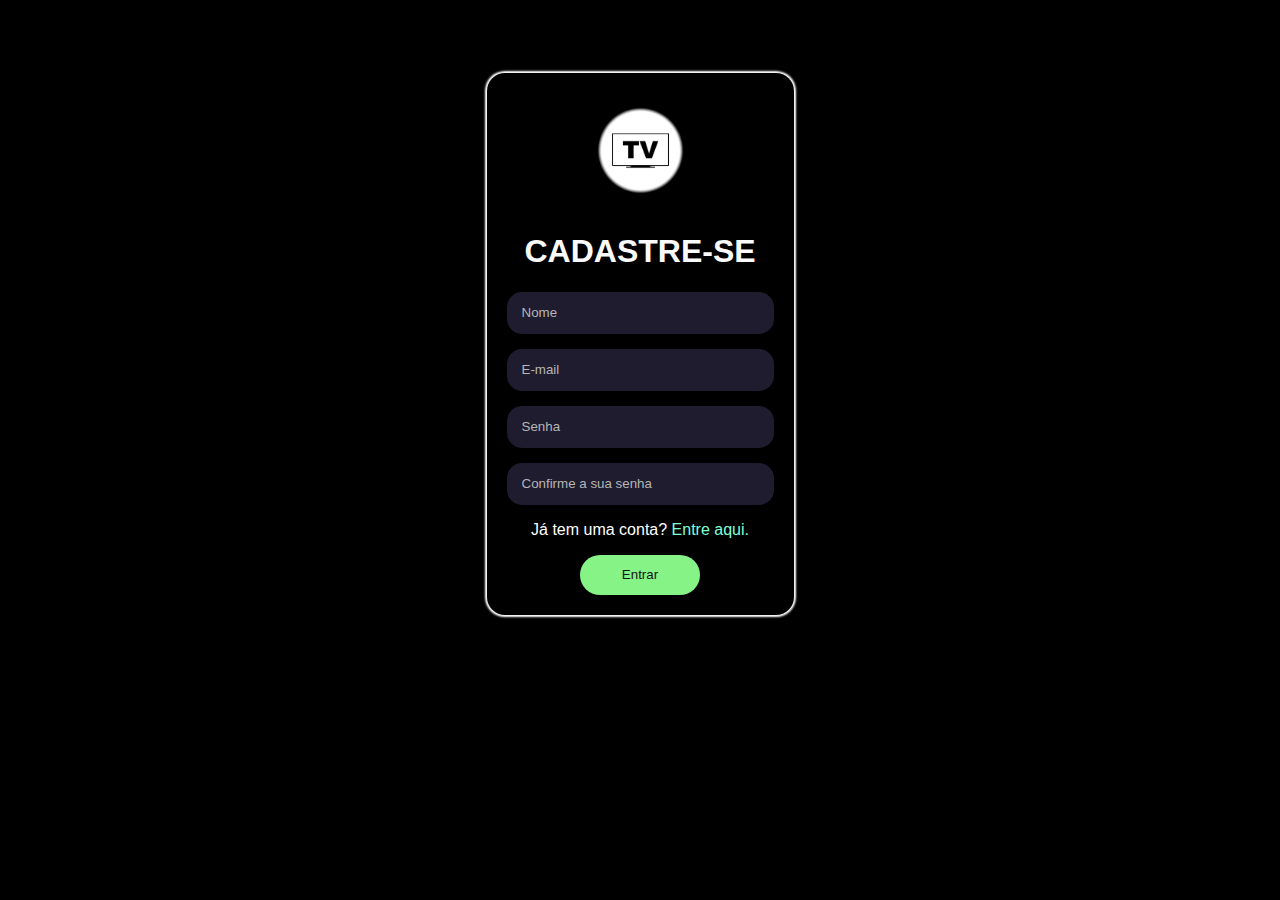
<file: paginas/cadastro.html>
<!DOCTYPE html>
<html lang="en">
<head>
    <meta charset="UTF-8">
    <meta name="viewport" content="width=device-width, initial-scale=1.0">
    <link rel="stylesheet" href="../css/login.css">
    <title>Cadastro | Séries - Filmes</title>
</head>
<body>
    
<body>

    <div id="login">

        <div class="caixa">
            
            <img src="../img/logo.jpg" alt="">
            <h1>CADASTRE-SE</h1>

            <div class="name">
                <input type="text" placeholder="Nome">
            </div>

            <div class="email">
                <input type="email" placeholder="E-mail">
            </div>

            <div class="senha">
                <input type="text" placeholder="Senha">
            </div>

            <div class="senha">
                <input type="text" placeholder="Confirme a sua senha">
            </div>

            <div class="entrar">
                <p>Já tem uma conta? <a href="./login.html">Entre aqui.</a></p>
                <a href="../index.html">
                    <input type="submit" value="Entrar">
                </a>
            </div>

        </div>

    </div>
    
</body>
</html>
</file>
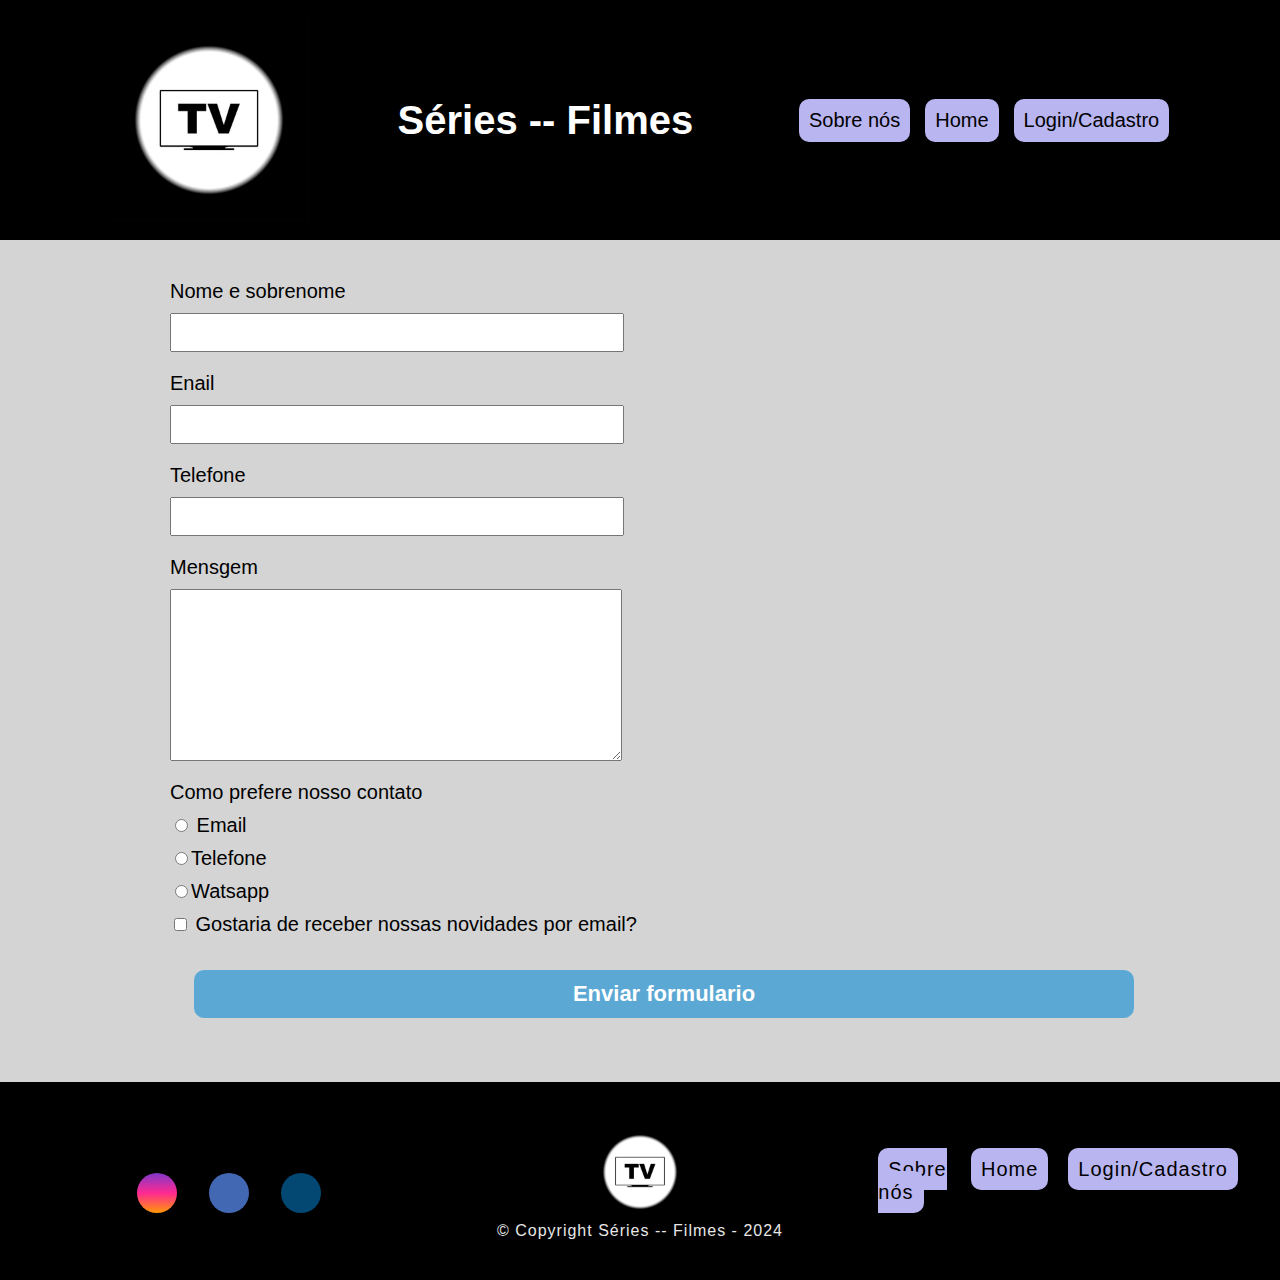
<file: paginas/contato.html>
<!DOCTYPE html>
<html lang="en">
<head>
    <meta charset="UTF-8">
    <meta name="viewport" content="width=device-width, initial-scale=1.0">
    <title>Contato | Séries - Filmes</title>
    <!-- <link rel="stylesheet" href="../css/style.css"> -->
    <link rel="stylesheet" href="../css/contato.css">
    <link rel="stylesheet" href="https://cdnjs.cloudflare.com/ajax/libs/font-awesome/6.4.2/css/all.min.css" integrity="sha512-z3gLpd7yknf1YoNbCzqRKc4qyor8gaKU1qmn+CShxbuBusANI9QpRohGBreCFkKxLhei6S9CQXFEbbKuqLg0DA==" crossorigin="anonymous" referrerpolicy="no-referrer" />
    <style>
        @keyframes rotate360 {
          from {
            transform: rotateY(0deg);
          }
          to {
            transform: rotateY(360deg);
          }
        }
  
        .curved-text {
          color: white;
          display: inline-block;
          animation: rotate360 15s linear infinite;
          transform-origin: center center;
        }
      </style>
</head>
<body>
    <header>

        <img class="logo" src="../img/logo.jpg" alt="logo">

        <h1><span class="curved-text">Séries -- Filmes</span></h1>

        <nav>
          <ul class="menu">
            <li><a href="./sobre.html">Sobre nós</a></li>
            <li><a href="../index.html">Home</a></li>
            <li><a href="./login.html">Login/Cadastro</a></li>
         </ul>
        </nav>
      </header>


      <main>
        <form>
            <label for="nomesobrenome">Nome e sobrenome</label>
            <input type="text" id="nomesobrenome" class="input-padrao">
            <label for="email">Enail</label>
            <input type="text" id="email" class="input-padrao" >
            <label for="telefone">Telefone</label>
            <input type="text" id="telefone" class="input-padrao">
            

            <label for="mensagem">Mensgem</label>
            <textarea name="mensagem" id="mensagem" cols="60" rows="10" class="input-padrao"></textarea>

            <div>
                <p>Como prefere nosso contato</p>
                <label for="radio-email"><input type="radio" name="contato" value="email" id="radio-email"> Email</label>
                

                <label for="radio-telefone"><input type="radio" name="contato" value="radio-telefone" id="radio-telefone">Telefone</label>
                

                <label for="radio-whatsapp"> <input type="radio" name="contato" value="radio-email" id="radio-whatsapp">Watsapp</label>
               
            </div>

            <label class="checkbox"><input type="checkbox"> Gostaria de receber nossas novidades por email?</label>

            <input class="button" type="submit" value="Enviar formulario">

        </form>

    </main>


    <footer>

        <div class="conteiner-footer">
          <div class="footer-contato">
            
             <div class="footer-social_media">
                 <a href="#" class="footer-link" id="instagram">
                     <i class="fa-brands fa-instagram"></i>
                 </a>
                 <a href="#" class="footer-link" id="facebook">
                     <i class="fa-brands fa-facebook"></i>
                 </a>
                 <a href="#" class="footer-link" id="telegram">
                     <i class="fa-brands fa-telegram"></i>
                 </a>
            </div>
          </div>
  
            <div class="logoCopy">
            
                  <img src="../img/logo.jpg">
                  <p class="copyright">&copy; Copyright Séries -- Filmes - 2024</p>
  
            </div>
  
  
            <div class="navBar">
                <nav>
                    <ul class="menuFooter">
                        <li><a href="./paginas/sobre.html">Sobre nós</a></li>
                        <li><a href="../index.html">Home</a></li>
                        <li><a href="./login.html">Login/Cadastro</a></li>
                    </ul>
                </nav>
            </div>
      
        </div>
  
    </footer>

</body>
</html>
</file>
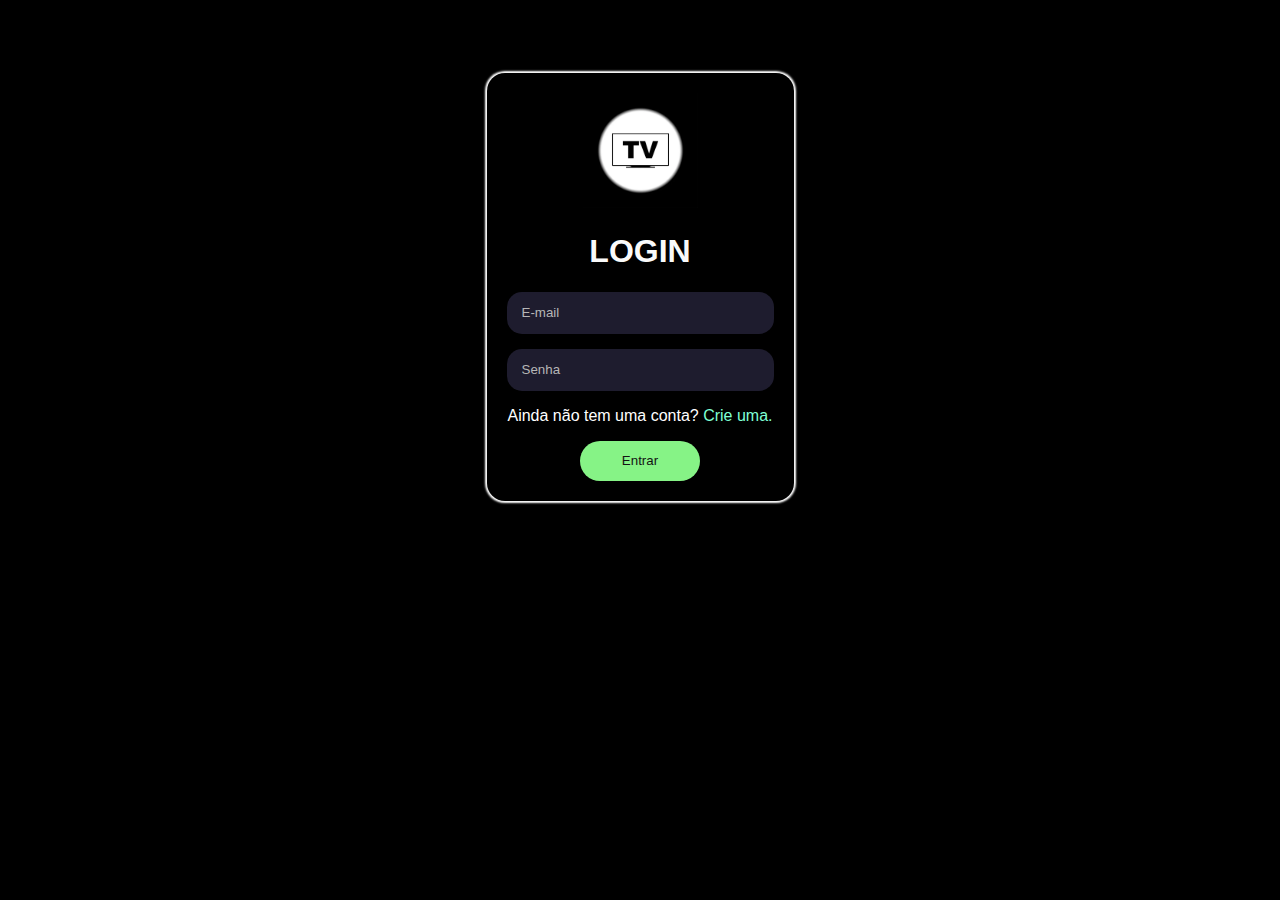
<file: paginas/login.html>
<!DOCTYPE html>
<html lang="en">
<head>
    <meta charset="UTF-8">
    <meta name="viewport" content="width=device-width, initial-scale=1.0">
    <title>Login | Séries - Filmes</title>
    <link rel="stylesheet" href="../css/login.css">
</head>
<body>

    <div id="login">

        <div class="caixa">
            
            <img src="../img/logo.jpg" alt="logo">
            <h1>LOGIN</h1>

            <div class="email">
                <input type="email" placeholder="E-mail">
            </div>

            <div class="senha">
                <input type="text" placeholder="Senha">
            </div>

            <div class="entrar">
                <p>Ainda não tem uma conta? <a href="cadastro.html">Crie uma.</a></p>
                <a href="../index.html">
                <input type="submit" value="Entrar">
                </a>
            </div>

        </div>

    </div>

</body>
</html>
</file>
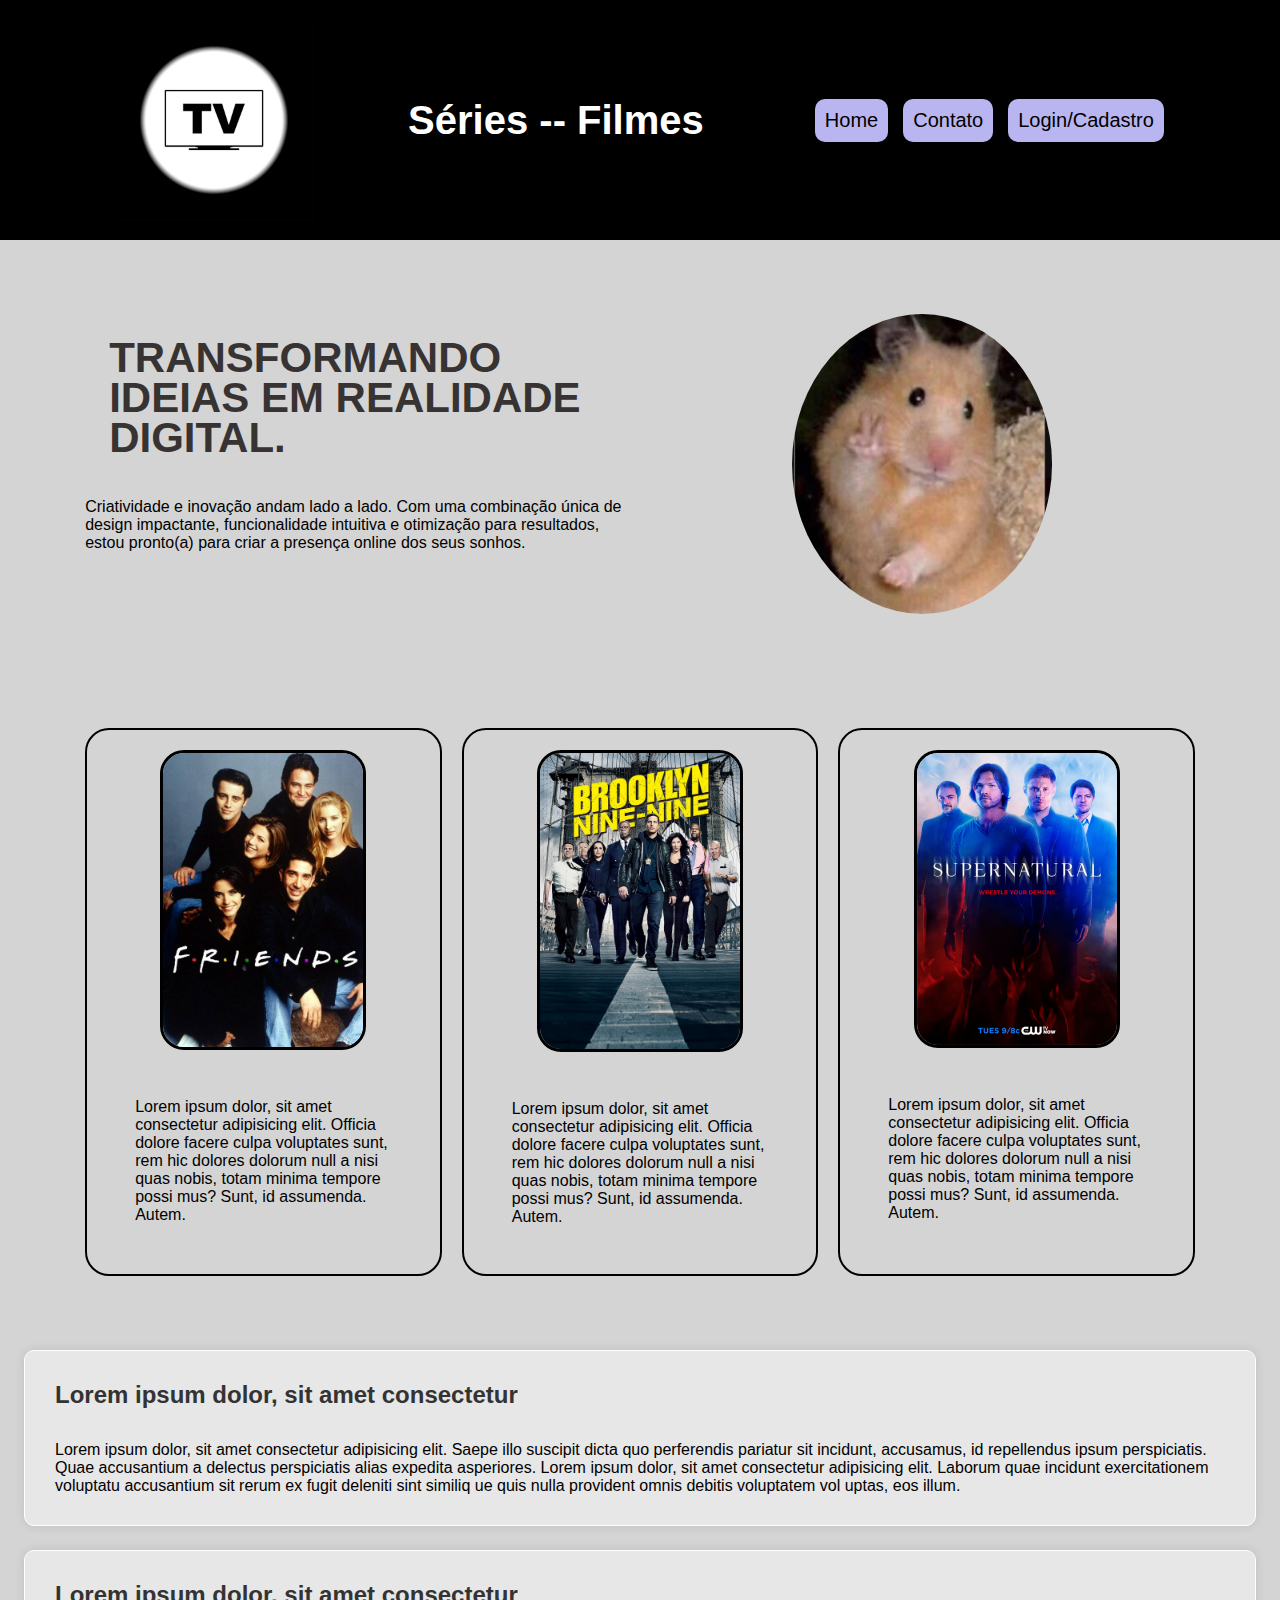
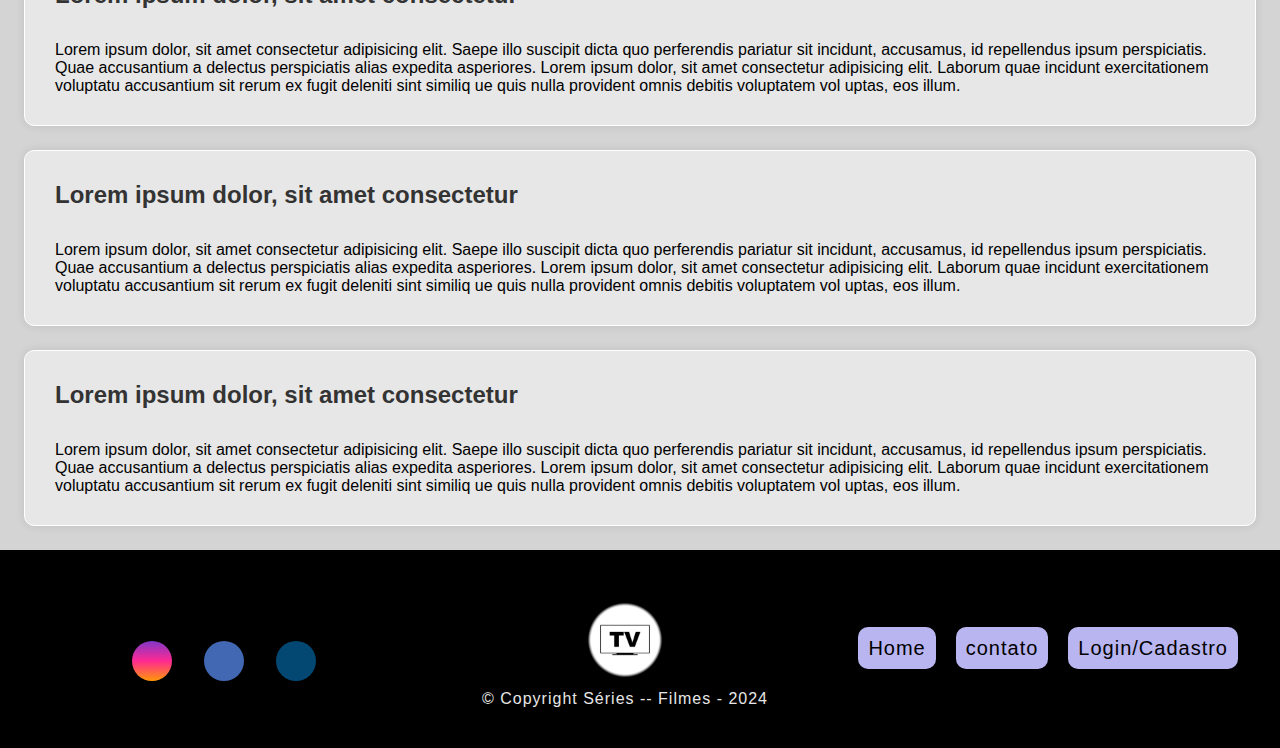
<file: paginas/sobre.html>
<!DOCTYPE html>
<html lang="en">
<head>
    <meta charset="UTF-8">
    <meta name="viewport" content="width=device-width, initial-scale=1.0">
    <link rel="stylesheet" href="../css/sobre.css">
    <link rel="stylesheet" href="https://cdnjs.cloudflare.com/ajax/libs/font-awesome/6.4.2/css/all.min.css" integrity="sha512-z3gLpd7yknf1YoNbCzqRKc4qyor8gaKU1qmn+CShxbuBusANI9QpRohGBreCFkKxLhei6S9CQXFEbbKuqLg0DA==" crossorigin="anonymous" referrerpolicy="no-referrer" />
    <title>Sobre Nós | Séries - Filmes</title>
    <style>
        @keyframes rotate360 {
          from {
            transform: rotateY(0deg);
          }
          to {
            transform: rotateY(360deg);
          }
        }
  
        .curved-text {
          color: white;
          display: inline-block;
          animation: rotate360 15s linear infinite;
          transform-origin: center center;
        }
    </style>
</head>
<body>
    <header>

        <img class="logo" src="../img/logo.jpg" alt="logo">

        <h1><span class="curved-text">Séries -- Filmes</span></h1>

        <nav>
          <ul class="menu">
            <li><a href="../index.html">Home</a></li>
            <li><a href="./contato.html">Contato</a></li>
            <li><a href="./login.html">Login/Cadastro</a></li>
          </ul>
        </nav>

    </header>

    <main>
        <div class="texto">

            <div class="gridRato">

                <h1>TRANSFORMANDO IDEIAS EM REALIDADE DIGITAL.</h1>
            
                <p>Criatividade e inovação andam lado a lado. Com uma
                 combinação única de design impactante, funcionalidade
                  intuitiva e otimização para resultados, estou pronto(a)
                   para criar a presença online dos seus sonhos.</p>
            </div>

                <img class="imgRato" src="../img/rato.jpg" alt="?????">

        </div>

        <div class="imgs">

            <div>
                <img src="../img/friends.jpg" alt="Friends">
                <p>Lorem ipsum dolor, sit amet consectetur 
                    adipisicing elit. Officia dolore facere culpa
                     voluptates sunt, rem hic dolores dolorum null
                     a nisi quas nobis, totam minima tempore possi
                     mus? Sunt, id assumenda. Autem.</p>

            </div>

            <div>
                <img src="../img/broklin.jpg" alt="Friends">
                <p>Lorem ipsum dolor, sit amet consectetur 
                    adipisicing elit. Officia dolore facere culpa
                     voluptates sunt, rem hic dolores dolorum null
                     a nisi quas nobis, totam minima tempore possi
                     mus? Sunt, id assumenda. Autem.</p>
            </div>

            <div>
                <img src="../img/Supernatural.png" alt="Friends">
                <p>Lorem ipsum dolor, sit amet consectetur 
                    adipisicing elit. Officia dolore facere culpa
                     voluptates sunt, rem hic dolores dolorum null
                     a nisi quas nobis, totam minima tempore possi
                     mus? Sunt, id assumenda. Autem.</p>
            </div>

        </div>

        <section class="abobrinha">

            <div>
                <h4>Lorem ipsum dolor, sit amet consectetur</h4>
                <p>Lorem ipsum dolor, sit amet consectetur
                 adipisicing elit. Saepe illo suscipit dicta
                  quo perferendis pariatur sit incidunt,
                   accusamus, id repellendus ipsum perspiciatis.
                    Quae accusantium a delectus perspiciatis
                     alias expedita asperiores.
                    Lorem ipsum dolor, sit amet consectetur adipisicing
                     elit. Laborum quae incidunt exercitationem voluptatu
                      accusantium sit rerum ex fugit deleniti sint similiq
                      ue quis nulla provident omnis debitis voluptatem vol
                      uptas, eos illum.</p>
            </div>
            <div>
                <h4>Lorem ipsum dolor, sit amet consectetur</h4>
                <p>Lorem ipsum dolor, sit amet consectetur
                    adipisicing elit. Saepe illo suscipit dicta
                     quo perferendis pariatur sit incidunt,
                      accusamus, id repellendus ipsum perspiciatis.
                       Quae accusantium a delectus perspiciatis
                        alias expedita asperiores.
                       Lorem ipsum dolor, sit amet consectetur adipisicing
                        elit. Laborum quae incidunt exercitationem voluptatu
                         accusantium sit rerum ex fugit deleniti sint similiq
                         ue quis nulla provident omnis debitis voluptatem vol
                         uptas, eos illum.</p>
            </div>
            <div>
                <h4>Lorem ipsum dolor, sit amet consectetur</h4>
                <p>Lorem ipsum dolor, sit amet consectetur
                    adipisicing elit. Saepe illo suscipit dicta
                     quo perferendis pariatur sit incidunt,
                      accusamus, id repellendus ipsum perspiciatis.
                       Quae accusantium a delectus perspiciatis
                        alias expedita asperiores.
                       Lorem ipsum dolor, sit amet consectetur adipisicing
                        elit. Laborum quae incidunt exercitationem voluptatu
                         accusantium sit rerum ex fugit deleniti sint similiq
                         ue quis nulla provident omnis debitis voluptatem vol
                         uptas, eos illum.</p>
            </div>
            <div>
                <h4>Lorem ipsum dolor, sit amet consectetur</h4>
                <p>Lorem ipsum dolor, sit amet consectetur
                    adipisicing elit. Saepe illo suscipit dicta
                     quo perferendis pariatur sit incidunt,
                      accusamus, id repellendus ipsum perspiciatis.
                       Quae accusantium a delectus perspiciatis
                        alias expedita asperiores.
                       Lorem ipsum dolor, sit amet consectetur adipisicing
                        elit. Laborum quae incidunt exercitationem voluptatu
                         accusantium sit rerum ex fugit deleniti sint similiq
                         ue quis nulla provident omnis debitis voluptatem vol
                         uptas, eos illum.</p>
            </div>
            
        </section>

    </main>

    <footer>

        <div class="conteiner-footer">
          <div class="footer-contato">
            
             <div class="footer-social_media">
                 <a href="#" class="footer-link" id="instagram">
                     <i class="fa-brands fa-instagram"></i>
                 </a>
                 <a href="#" class="footer-link" id="facebook">
                     <i class="fa-brands fa-facebook"></i>
                 </a>
                 <a href="#" class="footer-link" id="telegram">
                     <i class="fa-brands fa-telegram"></i>
                 </a>
            </div>
          </div>
  
          <div class="logoCopy">
  
                  <img src="../img/logo.jpg">
                  <p class="copyright">&copy; Copyright Séries -- Filmes - 2024</p>
  
          </div>
  
  
          <div class="navBar">
            <nav>
              <ul class="menuFooter">
                <li><a href="../index.html">Home</a></li>
                <li><a href="./contato.html">contato</a></li>
                <li><a href="./login.html">Login/Cadastro</a></li>
             </ul>
            </nav>
          </div>
      
        </div>
  
    </footer>
</body>
</html>
</file>
<file: css/login.css>
body {
    font-family: 'Roboto', sans-serif;
    background-color: #000000;
    color: #fff;
}

a {
    text-decoration: none;
    color: aquamarine;
}

#login {
    text-align: center;
    justify-content: center;
    align-items: center;
    display: flex;
    flex-direction: row;
}

.name input {
    border-radius: 15px;
    border: none;
    width: 250px;
    height: 40px;
    padding-left: 15px;
    background-color: #1e1c2e;
    color: #b6b6b6;
    margin-bottom: 15px;
}

.email input {
    border-radius: 15px;
    border: none;
    width: 250px;
    height: 40px;
    padding-left: 15px;
    background-color: #1e1c2e;
    color: #b6b6b6;
}

.senha input {
    border-radius: 15px;
    border: none;
    width: 250px;
    height: 40px;
    padding-left: 15px;
    background-color: #1e1c2e;
    color: #b6b6b6;
    margin-top: 15px;
}

.entrar input {
    cursor: pointer;
    width: 120px;
    height: 40px;
    border-radius: 20px;
    border: none;
    background-color: rgb(134, 243, 134);
    color: #141414;
}

input::placeholder {
    color: #b6b6b6;
}

h1 {
    color: #FAFAFA;
}

.caixa {
    margin-top: 65px;
    box-shadow: 0px 0px 2px 2px white;
    padding: 20px;
    border-radius: 18px;
}

.caixa img {
    width: 115px;
}

input:focus {
    outline: none;
}
</file>
<file: css/style.css>
body{
  background: linear-gradient(to bottom, #d4d4d4 80%, #d4d4d4 80%);
}

body, ul, li, p {
  margin: 0px;
  padding: 0px;
  list-style: none;
  font-size: 1,2rem;
  font-family: Arial, Helvetica, sans-serif;
}

a {
  text-decoration: none;
  color: white;
  font-size: 20px;
}

header {
  background-color: black;
  font-size: 20px;
  display: flex;
  justify-content: space-evenly;
  flex-wrap: wrap;
  align-items: center;
  padding: 20px;
}

.menu {
  display: flex;
  background-color: #000000;
  border: 2px solid #000000;
  border-radius: 6px;
}

.menu li {
  margin-left: 15px;
}

.menu li a {
  display: block;
  padding: 10px;
  background-color: #000000;
  background: rgb(185, 181, 240);
  border-radius: 10px;
  color: #000000;
}

.logo {
  width: 200px;
}

img {
  max-width: 300px;
  max-height: 400px;
  display: block;
  border: 2px solid black;
  border-radius: 6px;
}

.sectionImg {
  display: grid;
  grid-template-columns: 1fr 1fr;
  grid-template-rows: 1fr 1fr;
  padding: 24px;
  margin: 0 auto;
  max-width: 300px;
  max-height: 600px;
  float: left;
}

.sectionImg img{
  display: block;
  flex-wrap: wrap;
  margin: 0 auto;
}

.sectionImg p {
  display: block;
  flex-wrap: wrap;
  margin: 10px;
}

.sectionImg a {
  display: block;
  flex-wrap: wrap;
  justify-content: center;
  align-items: center;
  text-decoration: none;
  color: black;
  margin-left: 63px;
}

.sectionImg div {
  flex: 1 1 200px;
  margin: 30px;
  float: left;
  
}

.container{
  display: block;
  margin: 0 auto;
  text-align: center;
}

aside div{
  display: grid;
  grid-gap: 30px;
  grid-template-rows: 1fr, 1fr, 1fr, 1fr;
  border: 2px solid black;
  margin-left: 80%;
  margin-right: 80px;
  /* float: right; */
}

.sobreSerie{
  text-align: center;
  justify-content: center;
  padding: 8px;
  margin-top: 20px;
  max-width: 200px;
  height: 360px;
  background-color: #000000;
}

.sobreSerie h4{
  margin: 2px 4px;
  color: #A9F6FF;
}

.sobreSerie p{
  font-size: 11px;
  color: #4F8DFF;
  background-color: #000000;
}

article {
  background-color: #d4d4d4;
}

article div{
  margin: 12px;
  padding: 20px;
  background-color: #e7e7e7;
  border: 1px solid #ffffff;
  border-radius: 10px;
  box-shadow: 0 0 10px rgba(0, 0, 0, 0.1);
}

article h2 {
  margin-top: 0;
  font-size: 24px;
  font-weight: bold;
  color: #333;
}

article p {
  margin-bottom: 20px;
  font-size: 16px;
  color: #666;
}


footer{
  background-color: #000000;
  padding: 20px;
}

.conteiner-footer{
  display: grid;
  letter-spacing: 1px;
  grid-template-columns: 1fr 1fr 1fr;
  gap: 2rem;
  padding: 20px;
  justify-content: center;
  align-items: center;
}

.footer-contato{
  margin: 0 auto;
}

.footer-social_media{
  display: flex;
  flex-wrap: wrap;
  flex: 1 1 100px;
  gap: 2rem;
  margin-top: 1.5rem;
}
  
.footer-link{
  display: flex;
  align-items: center;
  justify-content: center;
  height: 2.5rem;
  width: 2.5rem;
  border-radius: 50%;
}
#instagram{
  background: linear-gradient(#7f37c9, #ff2992, #ff9807);
}
#facebook{
  background-color: #4267b3;
}
#telegram{
  background-color:  #024873;
}

.logoCopy{
  display: flex;
  flex-direction: column;
  justify-content: center;
  align-items: center;
}

.logoCopy > img{
  width: 100px;
  height: 100px;
  margin: 0 auto;
}

.copyright{
  color: #e7e7e7;
  font-size: 16px;
}


.navBar {
  background-color: #000000;
  border: 2px solid #000000;
  border-radius: 6px;
}

.menuFooter{
  display: flex;
  flex-direction: row;
  margin-left: 15px;
  gap: 20px;
}

.navBar li a {
  padding: 10px;
  background-color: #000000;
  background: rgb(185, 181, 240);
  border-radius: 10px;
  margin: 0 auto;
  color: #000000;
}
</file>
<file: css/contato.css>
body{
    background: linear-gradient(to bottom, #d4d4d4 80%, #d4d4d4 80%);
}
  
body, ul, li, p {
    margin: 0px;
    padding: 0px;
    list-style: none;
    font-size: 1,2rem;
    font-family: Arial, Helvetica, sans-serif;
}

header {
    background-color: black;
    font-size: 20px;
    display: flex;
    justify-content: space-evenly;
    flex-wrap: wrap;
    align-items: center;
    padding: 20px;
}

a {
    text-decoration: none;
    color: white;
    font-size: 20px;
}
  
.menu {
    display: flex;
    background-color: #000000;
    border: 2px solid #000000;
    border-radius: 6px;
}
  
.menu li {
    margin-left: 15px;
}
  
.menu li a {
    display: block;
    padding: 10px;
    background-color: #000000;
    background: rgb(185, 181, 240);
    border-radius: 10px;
    color: #000000;
}
  
.logo {
    width: 200px;
}

main{
	width: 940px;
	margin: 0 auto;
}
form{
	margin: 40px 0;
}
form label, form p{
	display: block;
	font-size: 20px;
	margin: 0 0 10px;
}
.input-padrao{
	display: block;
	margin: 0 0 20px;
	padding: 10px 200px;
	width: 50px;
}
.checbox{
	margin: 20px 0;
}

.button{
    width: 100%;
    height: 48px;
    margin: 24px;
    background-color: #5ca8d4;
    cursor: pointer;
    border: 0;
    border-radius: 10px;
    color: #fff;
    font-size: 22px;
    font-weight: bold;
}

footer{
    background-color: #000000;
    padding: 20px;
}
  
.conteiner-footer{
    display: grid;
    letter-spacing: 1px;
    grid-template-columns: 1fr 1fr 1fr;
    gap: 2rem;
    padding: 20px;
    justify-content: center;
    align-items: center;
}
  
.footer-contato{
    margin: 0 auto;
}
  
.footer-social_media{
    display: flex;
    flex-wrap: wrap;
    flex: 1 1 100px;
    gap: 2rem;
    margin-top: 1.5rem;
}
    
.footer-link{
    display: flex;
    align-items: center;
    justify-content: center;
    height: 2.5rem;
    width: 2.5rem;
    border-radius: 50%;
}
#instagram{
    background: linear-gradient(#7f37c9, #ff2992, #ff9807);
}
#facebook{
    background-color: #4267b3;
}
#telegram{
    background-color:  #024873;
}
  
.logoCopy{
    display: flex;
    flex-direction: column;
    justify-content: center;
    align-items: center;
}
  
.logoCopy > img{
    width: 100px;
    height: 100px;
    margin: 0 auto;
}
  
.copyright{
    color: #e7e7e7;
    font-size: 16px;
}
  
  
.navBar {
    background-color: #000000;
    border: 2px solid #000000;
    border-radius: 6px;
}
  
.menuFooter{
    display: flex;
    flex-direction: row;
    margin-left: 15px;
    gap: 20px;
}
  
.navBar li a {
    padding: 10px;
    background-color: #000000;
    background: rgb(185, 181, 240);
    border-radius: 10px;
    margin: 0 auto;
    color: #000000;
}
</file>
<file: css/sobre.css>
body{
    background: linear-gradient(to bottom, #d4d4d4 80%, #d4d4d4 80%);
}
  
body, ul, li, p {
    margin: 0px;
    padding: 0px;
    list-style: none;
    font-size: 1,2rem;
    font-family: Arial, Helvetica, sans-serif;
}
  
a {
    text-decoration: none;
    color: white;
    font-size: 20px;
}
  
header {
    background-color: black;
    font-size: 20px;
    display: flex;
    justify-content: space-evenly;
    flex-wrap: wrap;
    align-items: center;
    padding: 20px;
}
  
.menu {
    display: flex;
    background-color: #000000;
    border: 2px solid #000000;
    border-radius: 6px;
}
  
.menu li {
    margin-left: 15px;
}
  
.menu li a {
    display: block;
    padding: 10px;
    background-color: #000000;
    background: rgb(185, 181, 240);
    border-radius: 10px;
    color: #000000;
}
  
.logo {
    width: 200px;
}

main{
    gap: 40px;
}

.texto{
    display: grid;
    grid-template-columns: 1fr 1fr;
    margin: 34px;
    gap: 20px;
    padding: 40px 4%;
    
}

.texto h1{
    margin: 24px;
    color: #383333;
    font-size: 42px;
    line-height: 40px;
}

.texto p{
    margin: 40px 0;
}

.imgRato{
    /* position: relative;
    border: 2px solid black;
    border-radius: 28px;
    object-fit: center;
    clip-path: polygon(50% 10%, 99% 45%, 74% 75%, 28% 75%, 0 45%); */
    border-radius: 50%;
    width: 260px;
    height: 300px;
    margin: 0 auto;
    animation: flutuar 2s ease-in-out infinite alternate;
     
}

    /* box-shadow: 0px 0px 5px 2px black; */


@keyframes flutuar {
    0% {
        top: 0;
    }

    100% {
        top: 30px;
    }
}

img{
    width: 200px;
}

.imgs{
    display: grid;
    grid-template-columns: repeat(3, 1fr);
    margin: 34px;
    gap: 20px;
    padding: 40px 4%;
    margin-top: 34px;
    
}

.imgs div{
    border: 2px solid #000000;
    border-radius: 24px;
    padding-top: 20px;
    
}

.imgs div:hover{
    transform: scale(1.02);
    transition: 1s;
    background: aliceblue;
    box-shadow: 0px 0px 8px 4px black;
}

.imgs img{
    /* box-shadow: 0px 0px 8px 4px black; */
    display: block;
    flex-wrap: wrap;
    margin: 0 auto;
    border: 3px solid #000000;
    border-radius: 24px;
}

.imgs p{
    display: block;
    flex-wrap: wrap;
    padding: 38px;
    margin: 10px;
}

.abobrinha h4{
    margin-top: 0;
    font-size: 24px;
    font-weight: bold;
    color: #333;
}

.abobrinha div{
    margin: 24px;
    padding: 30px;
    background-color: #e7e7e7;
    border: 1px solid #ffffff;
    border-radius: 10px;
    box-shadow: 0 0 10px rgba(0, 0, 0, 0.1);
}

footer{
    background-color: #000000;
    padding: 20px;
}
  
.conteiner-footer{
    display: grid;
    letter-spacing: 1px;
    grid-template-columns: 1fr 1fr 1fr;
    gap: 2rem;
    padding: 20px;
    justify-content: center;
    align-items: center;
}
  
.footer-contato{
    margin: 0 auto;
}
  
.footer-social_media{
    display: flex;
    flex-wrap: wrap;
    flex: 1 1 100px;
    gap: 2rem;
    margin-top: 1.5rem;
}
    
.footer-link{
    display: flex;
    align-items: center;
    justify-content: center;
    height: 2.5rem;
    width: 2.5rem;
    border-radius: 50%;
}
#instagram{
    background: linear-gradient(#7f37c9, #ff2992, #ff9807);
}
#facebook{
    background-color: #4267b3;
}
#telegram{
    background-color:  #024873;
}
  
.logoCopy{
    display: flex;
    flex-direction: column;
    justify-content: center;
    align-items: center;
}
  
.logoCopy > img{
    width: 100px;
    height: 100px;
    margin: 0 auto;
}
  
.copyright{
    color: #e7e7e7;
    font-size: 16px;
}
  
  
.navBar {
    background-color: #000000;
    border: 2px solid #000000;
    border-radius: 6px;
}
  
.menuFooter{
    display: flex;
    flex-direction: row;
    margin-left: 15px;
    gap: 20px;
}
  
.navBar li a {
    padding: 10px;
    background-color: #000000;
    background: rgb(185, 181, 240);
    border-radius: 10px;
    margin: 0 auto;
    color: #000000;
}
</file>
